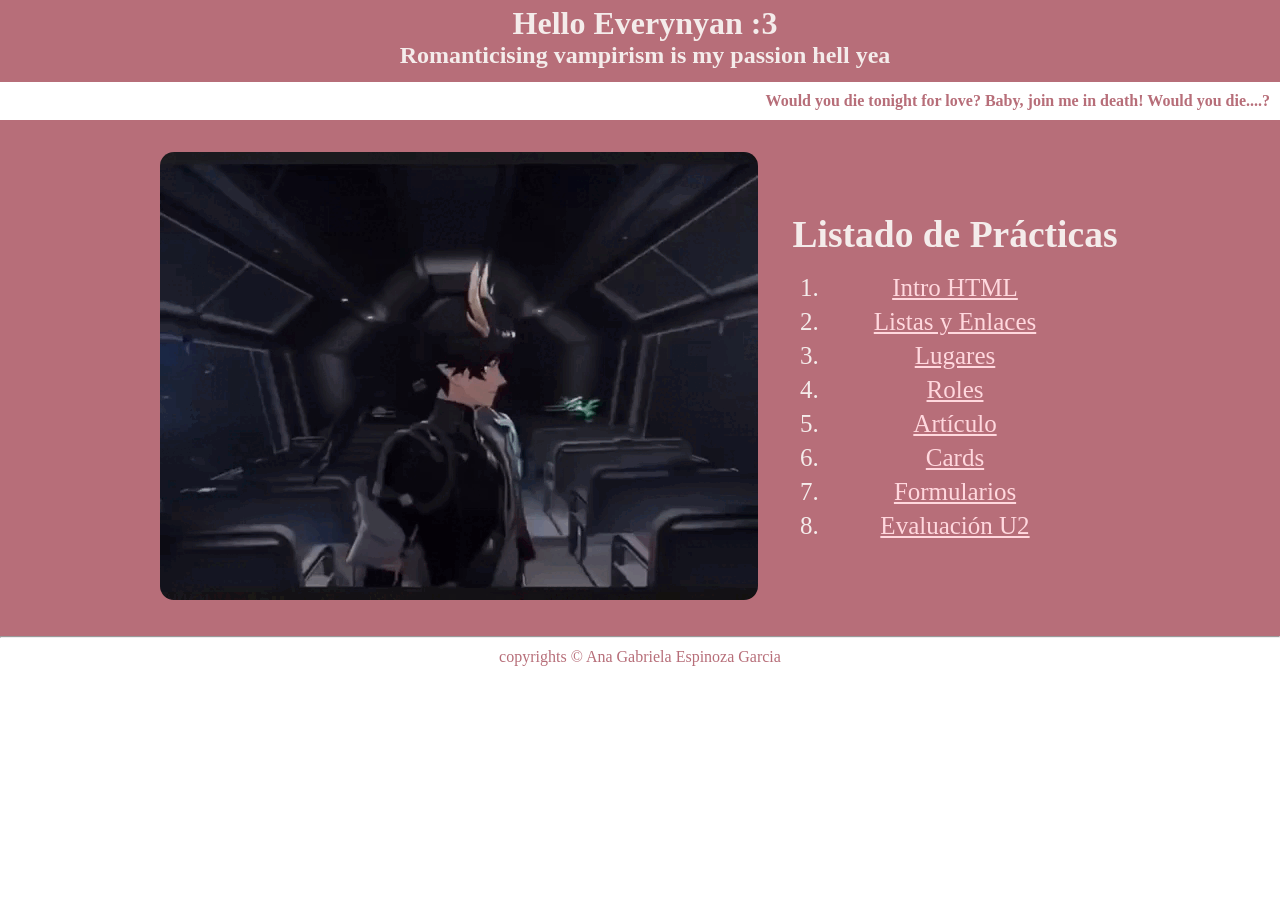
<file: index.html>
<!DOCTYPE html>
<html lang="en">
<head>
    <meta charset="UTF-8">
    <meta name="viewport" content="width=device-width, initial-scale=1.0">
    <meta name="keywords" content="jigsaw puzzle, mafumafu, utaite, jpop, jrock">
    <meta name="description" content="jigsaw puzzle nyan mafumafu">
    <title>Practicas Html - Css</title>
    <link rel="stylesheet" href="/css/index.css">
</head>
<body>
    <header>
        <div  class="everynyan">
         <h1>Hello Everynyan :3</h1>
         <h2>Romanticising vampirism is my passion hell yea</h2>
        </div>
    </header>

    <section class="song">
         <h4>Would you die tonight for love? Baby, join me in death! Would you die....?</h4>
    </section>

    <main class="body">

    <section class="container">
        <div class="danheng">
            <img src="img/danheng pt gif.gif" alt="">
        </div>

        <div class="lista">
        <h2>Listado de Prácticas</h2>
        <ol>
            <li><a href="ej/intro.html">Intro HTML</a></li>
            <li><a href="ej/listasyenlaces.html">Listas y Enlaces</a></li>
            <li><a href="ej/viajes.html">Lugares</a></li>
            <li><a href="ej/roles.html">Roles</a></li>
            <li><a href="ej/articulo.html">Artículo</a></li>
            <li><a href="ej/cards.html">Cards</a></li>
            <li><a href="ej/formularios.html">Formularios</a></li>
            <li><a href="ej/evaluacionU2.html">Evaluación U2</a></li>
        </ol>
        </div>
        </section>

    </main>

    <hr>

    <footer class="pie">
 <span>copyrights &#169;​ Ana Gabriela Espinoza Garcia</span>
    </footer>
  
</body>
</html>
</file>
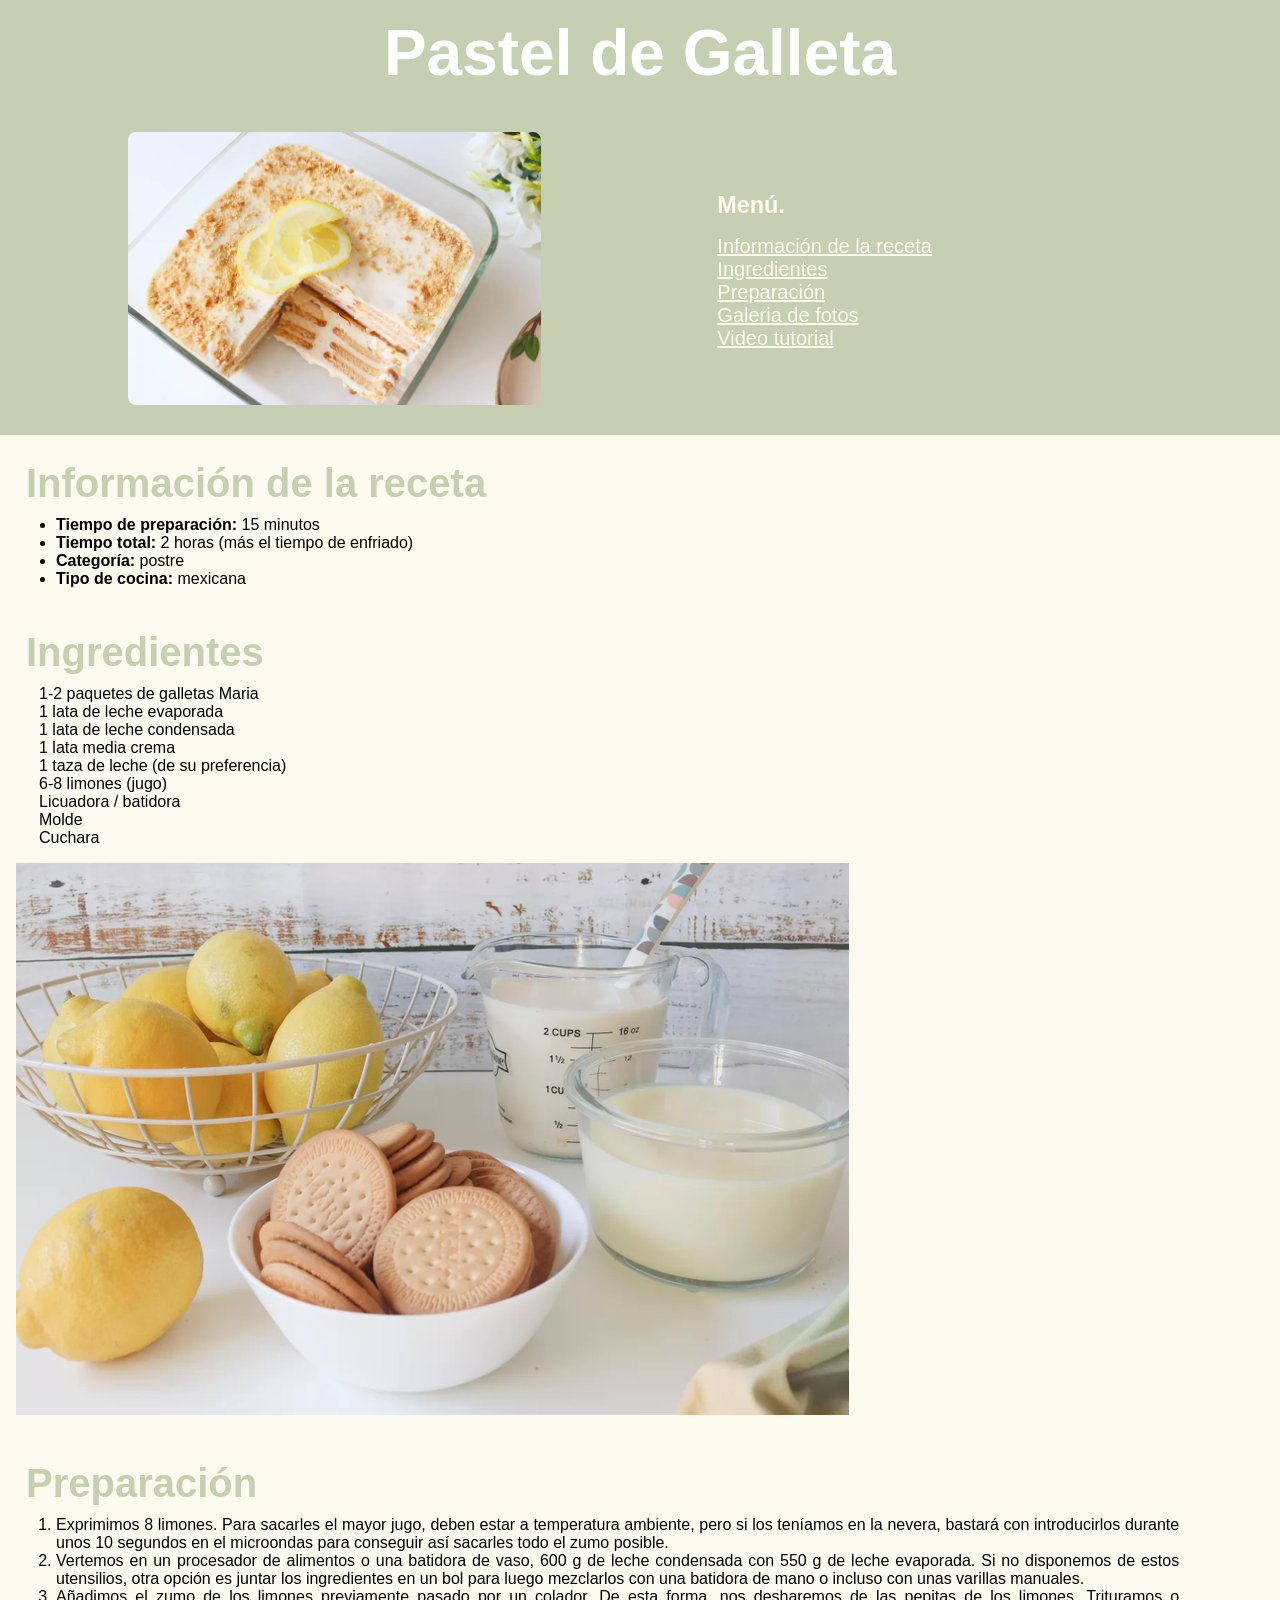
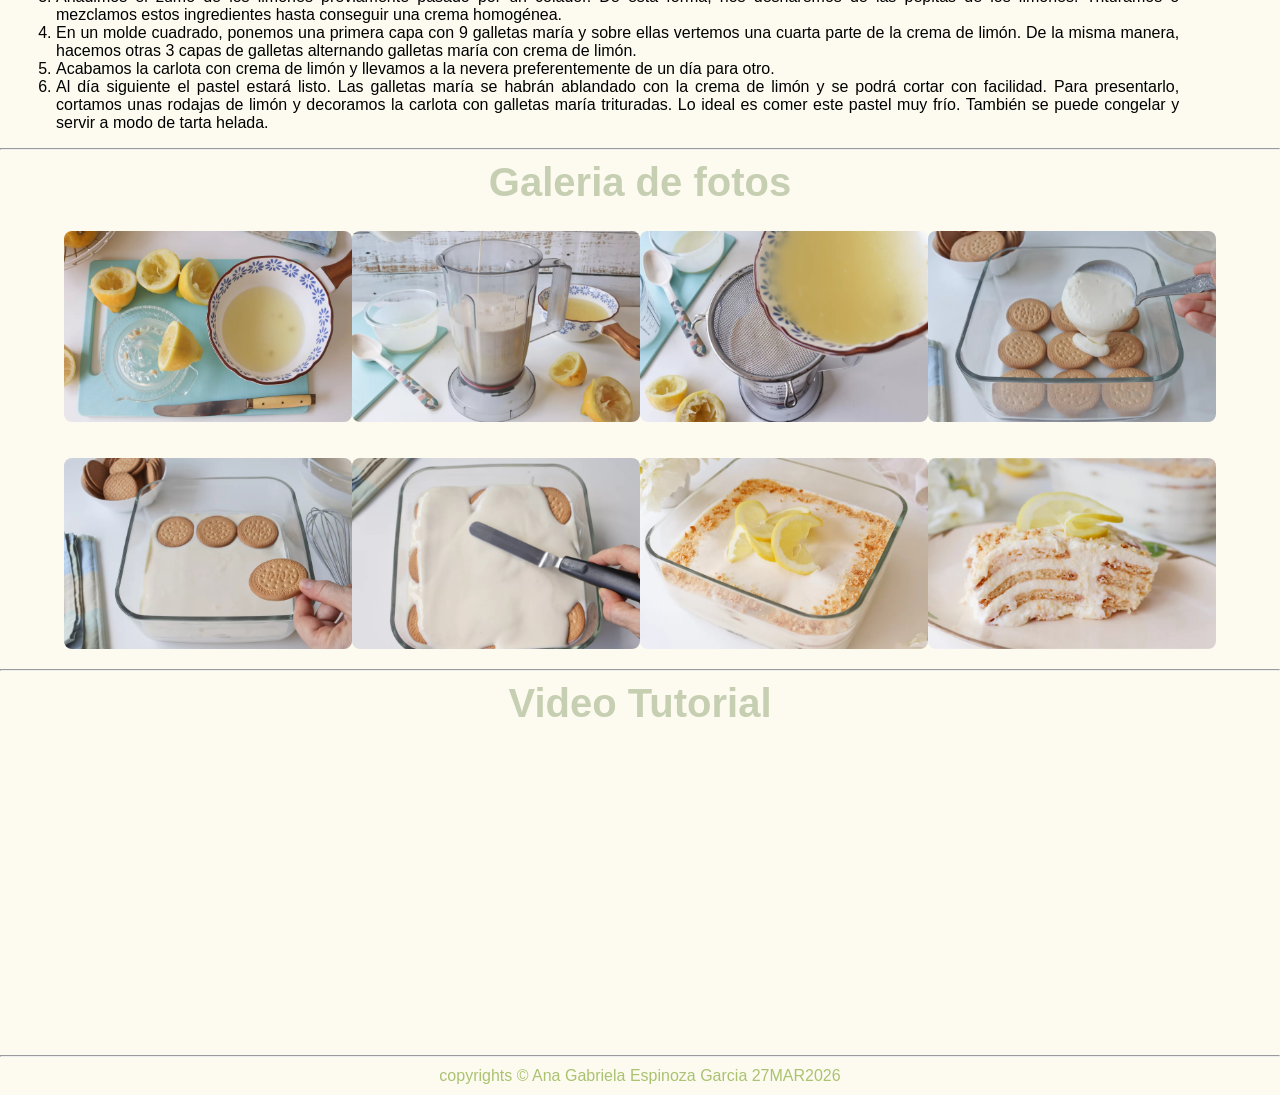
<file: ej/evaluacionU2.html>
<!DOCTYPE html>
<html lang="en">
<head>
    <meta charset="UTF-8">
    <meta name="viewport" content="width=device-width, initial-scale=1.0">
    <title>Receta de Pastel de Galleta</title>
    <link rel="stylesheet" href="../css/evaluacionU2.css">

</head>

<body>
    <header>
        <h1>Pastel de Galleta</h1>
    </header>   

    <section class="entrada">
        <div class="entrada1">
            <div class="pic">
                <img src="/img/pastel 1.jpg" alt="">
            </div>
            <div class="menu">
                <h3>Menú.</h3>
                    <p><a href="#info">Información de la receta</a></p>
                    <p><a href="#in">Ingredientes</a></p>
                    <p><a href="#pr">Preparación</a></p>
                    <p><a href="#ga">Galeria de fotos</a></p>
                    <p><a href="#vi">Video tutorial</a></p> 
            </div>
        </div>
    </section>

    <section class="info">
        <div class="container">
            <div>
                <a name="info"></a>
                <h2>Información de la receta</h2>
                <ul>
                    <li><b>Tiempo de preparación:</b> 15 minutos </li>
                    <li><b>Tiempo total:</b> 2 horas (más el tiempo de enfriado) </li>
                    <li><b>Categoría:</b> postre </li>
                    <li><b>Tipo de cocina:</b> mexicana</li>
                </ul>
            </div>
        </div>
    </section>
    
    <section class="ingredientes">
        <div class="container">
            <div>
                <a name="in"></a>
                <h2>Ingredientes</h2>
                <dl>
                    <dt>1-2 paquetes de galletas Maria </dt>
                    <dt>1 lata de leche evaporada </dt>
                    <dt>1 lata de leche condensada </dt>
                    <dt>1 lata media crema </dt>
                    <dt>1 taza de leche (de su preferencia) </dt>
                    <dt>6-8 limones (jugo) </dt>
                    <dt>Licuadora / batidora </dt>
                    <dt>Molde </dt>
                    <dt>Cuchara </dt>
                </dl>
            </div>

            <div class="infoto">
                <img src="/img/pastel 2.jpg" alt="">
            </div>
        </div>
    </section>

    <section class="receta">
        <div class="container">
            <div>
                <a name="pr"></a>
                <h2>Preparación</h2>
                <ol>
                    <li>Exprimimos 8 limones. Para sacarles el mayor jugo, deben estar a temperatura ambiente, pero si los teníamos en la nevera, bastará con introducirlos durante unos 10 segundos en el microondas para conseguir así sacarles todo el zumo posible.</li>
                    <li>Vertemos en un procesador de alimentos o una batidora de vaso, 600 g de leche condensada con 550 g de leche evaporada. Si no disponemos de estos utensilios, otra opción es juntar los ingredientes en un bol para luego mezclarlos con una batidora de mano o incluso con unas varillas manuales.</li>
                    <li>Añadimos el zumo de los limones previamente pasado por un colador. De esta forma, nos desharemos de las pepitas de los limones. Trituramos o mezclamos estos ingredientes hasta conseguir una crema homogénea.</li>
                    <li>En un molde cuadrado, ponemos una primera capa con 9 galletas maría y sobre ellas vertemos una cuarta parte de la crema de limón. De la misma manera, hacemos otras 3 capas de galletas alternando galletas maría con crema de limón.</li>
                    <li>Acabamos la carlota con crema de limón y llevamos a la nevera preferentemente de un día para otro.</li>
                    <li>Al día siguiente el pastel estará listo. Las galletas maría se habrán ablandado con la crema de limón y se podrá cortar con facilidad. Para presentarlo, cortamos unas rodajas de limón y decoramos la carlota con galletas maría trituradas. Lo ideal es comer este pastel muy frío. También se puede congelar y servir a modo de tarta helada.</li>
                </ol>
            </div>
        </div>
    </section>

    <hr>
    <section class="galeria">
         <a name="ga"></a>
            <h2>Galeria de fotos</h2>
        <div class="container3">
           
            <div class="foto">
                <img src="/img/pastel 3.jpg" alt="">
            </div>
            <div class="foto">
                <img src="/img/pastel 4.jpg" alt="">
            </div>
            <div class="foto">
                <img src="/img/pastel 5.jpg" alt="">
            </div>
            <div class="foto">
                <img src="/img/pastel 6.jpg" alt="">
            </div>
        </div>
        <div class="container3">
            <div class="foto">
                <img src="/img/pastel 7.jpg" alt="">
            </div>
            <div class="foto">
                <img src="/img/pastel 8.jpg" alt="">
            </div>
            <div class="foto">
                <img src="/img/pastel 9.jpg" alt="">
            </div>
            <div class="foto">
                <img src="/img/pastel 10.jpg" alt="">
            </div>
        </div>
    </section>
    <hr>

    <section class="tutorial">
        <div class="container5">
            <div class="video">
                <a name="vi"></a>
                <h2>Video Tutorial</h2>
                <iframe width="560" height="315" src="https://www.youtube.com/embed/ecBJHxAVXNI?si=G0HZeelyInmk3-9D" title="YouTube video player" frameborder="0" allow="accelerometer; autoplay; clipboard-write; encrypted-media; gyroscope; picture-in-picture; web-share" referrerpolicy="strict-origin-when-cross-origin" allowfullscreen></iframe>
            </div>
        </div>
    </section>

    <hr>
    <footer class="pie">
        <span>copyrights &#169;​ Ana Gabriela Espinoza Garcia 27MAR2026</span>
    </footer>
</body>
</html>
</file>
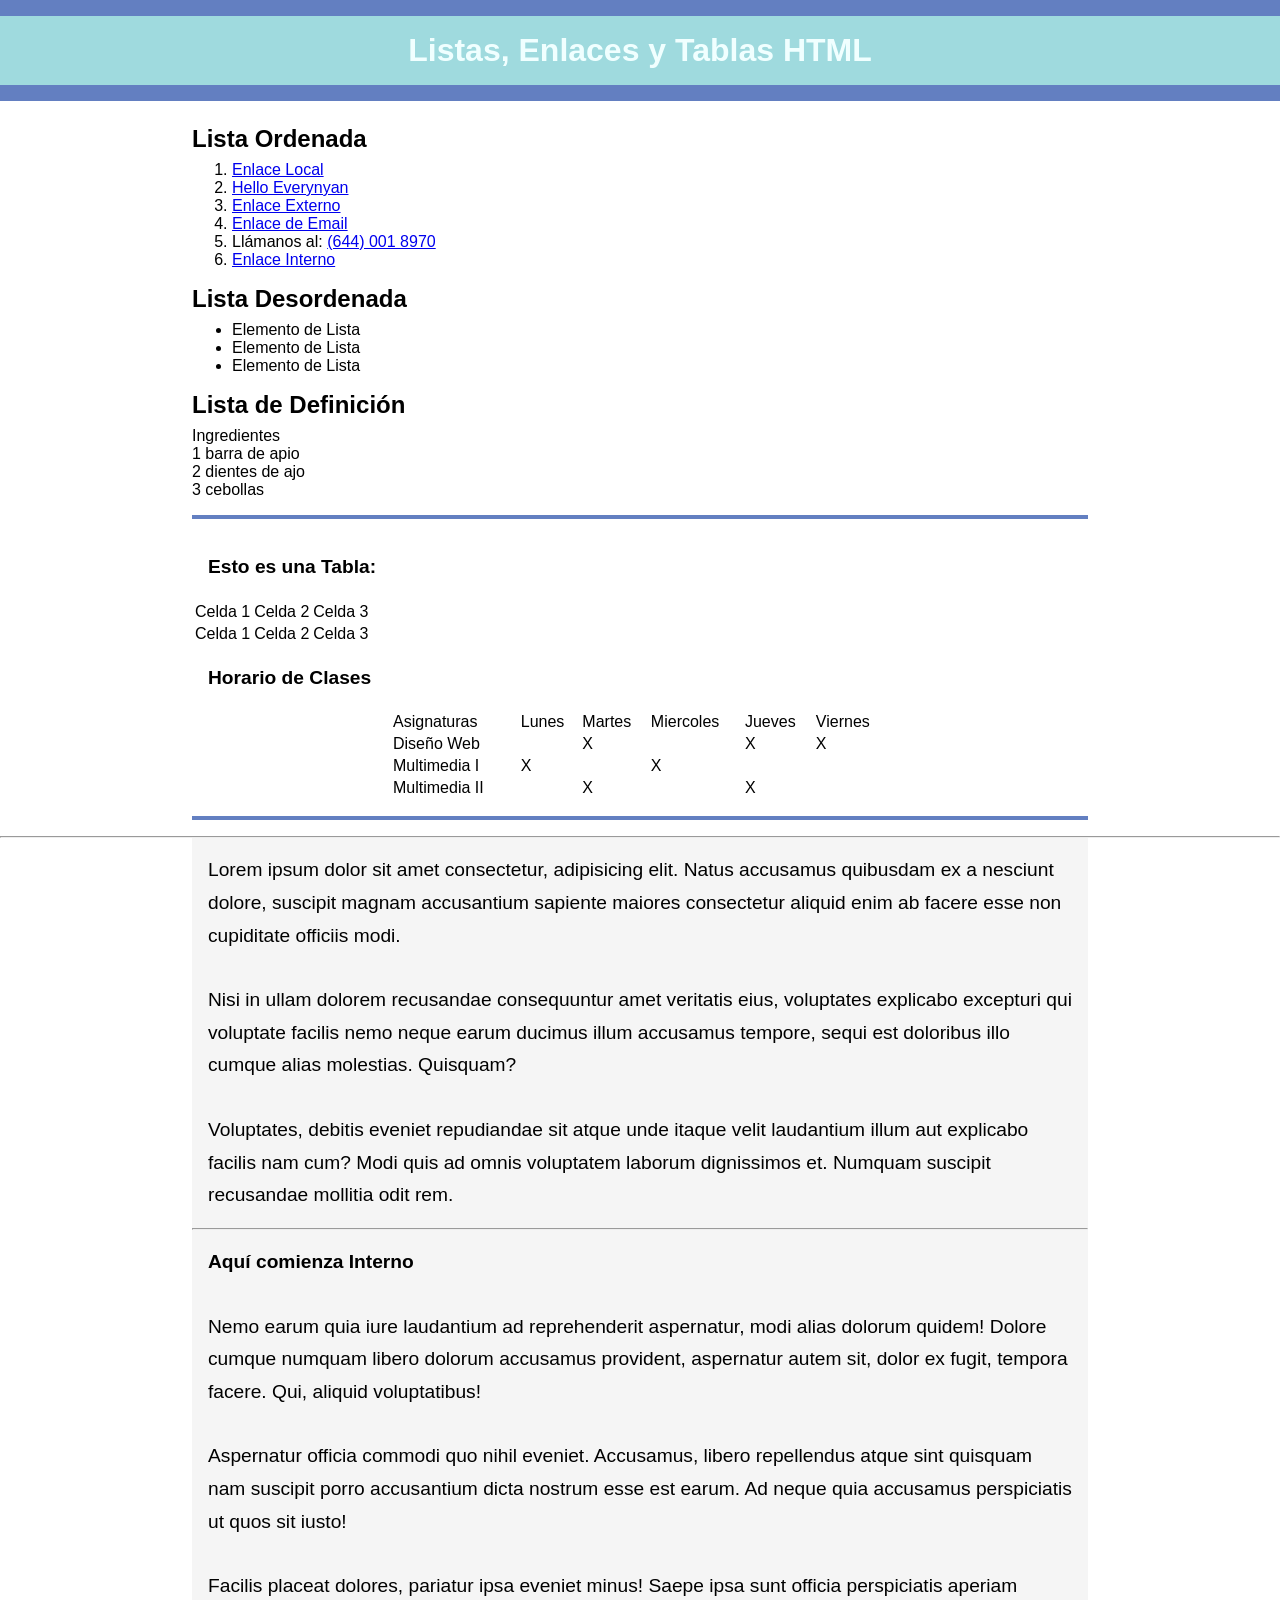
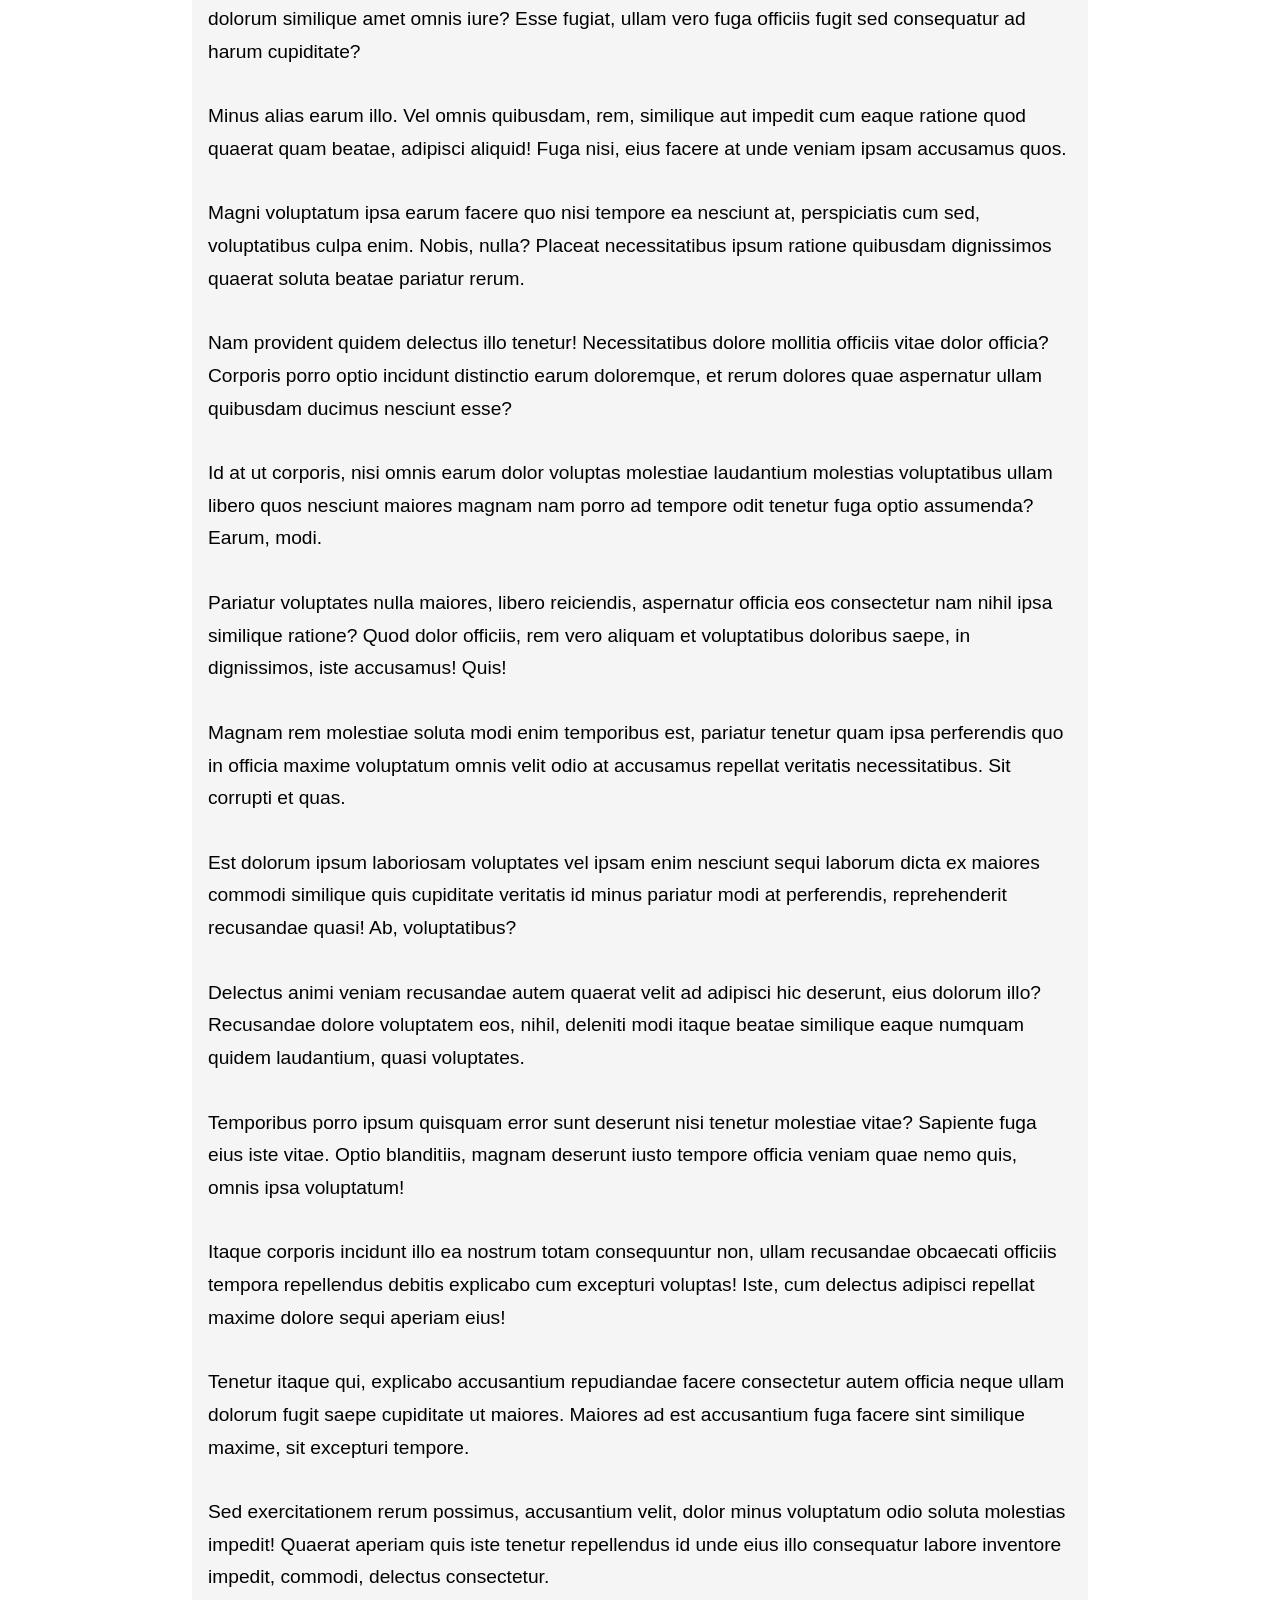
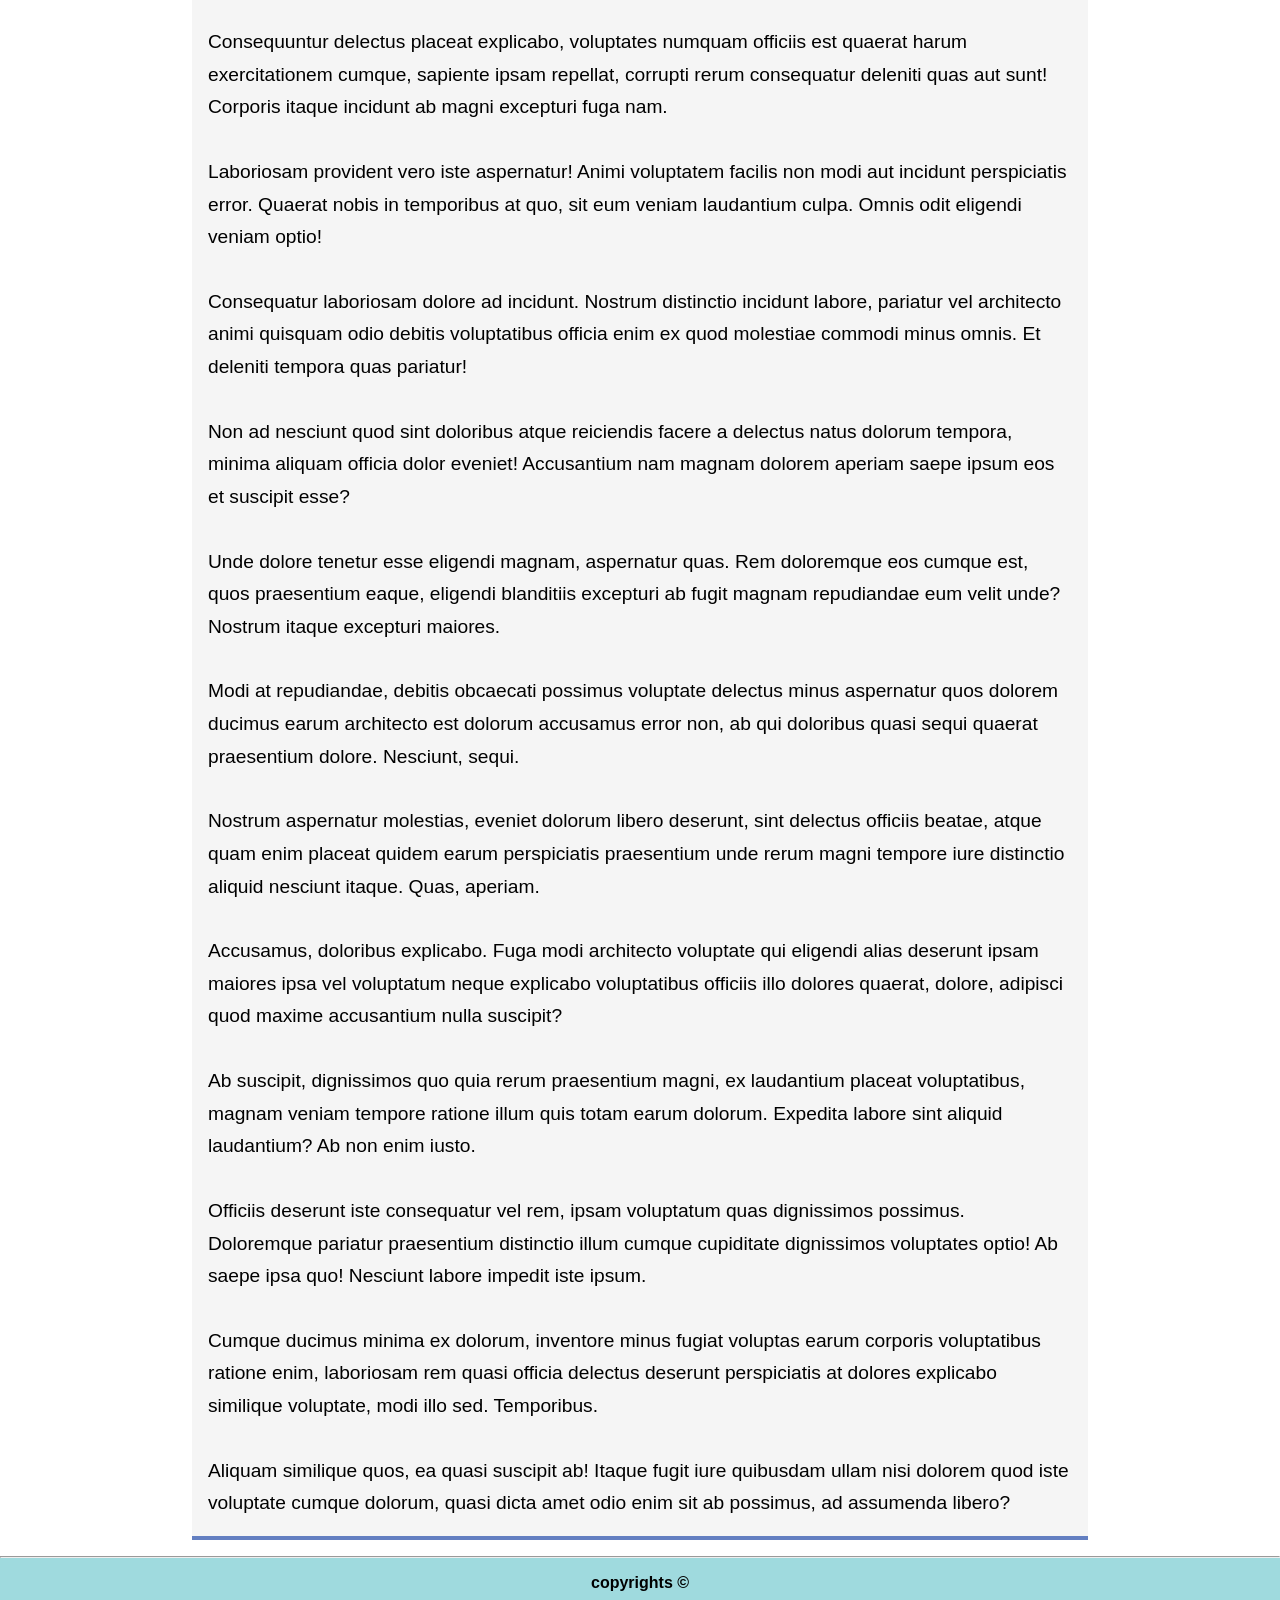
<file: ej/listasyenlaces.html>
<!DOCTYPE html>
<html lang="en">
<head>
    <meta charset="UTF-8">
    <meta name="viewport" content="width=device-width, initial-scale=1.0">
    <title>Práctica Listas y Enlaces</title>
    <link rel="stylesheet" href="../css/listas.css">
</head>
<body>
    <header class="cabecera">
        <h1>Listas, Enlaces y Tablas HTML</h1>
    </header>
    <section class="temas">
        <h2>Lista Ordenada</h2>
        <ol>
            <li><a href="intro.html">Enlace Local</a></li>
            <li><a href="../index.html" target="_blank">Hello Everynyan</a></li>
            <li><a href="https://instagram.com" target="_blank">Enlace Externo</a></li>
            <li><a href="mailto:nyanko@gmail.com">Enlace de Email</a></li>
            <li>Llámanos al: <a href="tel:6440018970">(644) 001 8970</a></li>
            <li><a href="#int">Enlace Interno</a></li>
        </ol>
        <h2>Lista Desordenada</h2>
        <ul>
            <li>Elemento de Lista</li>
            <li>Elemento de Lista</li>
            <li>Elemento de Lista</li>
        </ul>
        <h2>Lista de Definición</h2>
        <dl>
            <dt>Ingredientes</dt>
            <dd>1 barra de apio</dd>
            <dd>2 dientes de ajo</dd>
            <dd>3 cebollas</dd>
        </dl>
    </section>
    <section class="temas">
        <h3>Esto es una Tabla:</h3>
        <table>
            <tr>
                <td>Celda 1</td>
                <td>Celda 2</td>
                <td>Celda 3</td>
            </tr>
            <tr>
                <td>Celda 1</td>
                <td>Celda 2</td>
                <td>Celda 3</td>
            </tr>
        </table>
        <h3>Horario de Clases</h3>
        <table class="Horario">
            <tr>
                <td>Asignaturas</td>
                <td></td>
                <td>Lunes</td>
                <td>Martes</td>
                <td>Miercoles</td>
                <td>Jueves</td>
                <td>Viernes</td>
            </tr>
            <tr>
                <td>Diseño Web</td>
                <td></td>
                <td></td>
                <td>X</td>
                <td></td>
                <td>X</td>
                <td>X</td>
            </tr>
            <tr>
                <td>Multimedia I</td>
                <td></td>
                <td>X</td>
                <td></td>
                <td>X</td>
                <td></td>
                <td></td>
            </tr>
            <tr>
                <td>Multimedia II</td>
                <td></td>
                <td></td>
                <td>X</td>
                <td></td>
                <td>X</td>
                <td></td>
            </tr>
        </table>

    </section>

    <hr>
    <div class="temas" id="contenido">
        <p>Lorem ipsum dolor sit amet consectetur, adipisicing elit. Natus accusamus quibusdam ex a nesciunt dolore, suscipit magnam accusantium sapiente maiores consectetur aliquid enim ab facere esse non cupiditate officiis modi.</p>
        <p>Nisi in ullam dolorem recusandae consequuntur amet veritatis eius, voluptates explicabo excepturi qui voluptate facilis nemo neque earum ducimus illum accusamus tempore, sequi est doloribus illo cumque alias molestias. Quisquam?</p>
        <p>Voluptates, debitis eveniet repudiandae sit atque unde itaque velit laudantium illum aut explicabo facilis nam cum? Modi quis ad omnis voluptatem laborum dignissimos et. Numquam suscipit recusandae mollitia odit rem.</p>
     <hr>
        <a name="int"></a>
        <h3>Aquí comienza Interno</h3>
        <p>Nemo earum quia iure laudantium ad reprehenderit aspernatur, modi alias dolorum quidem! Dolore cumque numquam libero dolorum accusamus provident, aspernatur autem sit, dolor ex fugit, tempora facere. Qui, aliquid voluptatibus!</p>
        <p>Aspernatur officia commodi quo nihil eveniet. Accusamus, libero repellendus atque sint quisquam nam suscipit porro accusantium dicta nostrum esse est earum. Ad neque quia accusamus perspiciatis ut quos sit iusto!</p>
        <p>Facilis placeat dolores, pariatur ipsa eveniet minus! Saepe ipsa sunt officia perspiciatis aperiam dolorum similique amet omnis iure? Esse fugiat, ullam vero fuga officiis fugit sed consequatur ad harum cupiditate?</p>
        <p>Minus alias earum illo. Vel omnis quibusdam, rem, similique aut impedit cum eaque ratione quod quaerat quam beatae, adipisci aliquid! Fuga nisi, eius facere at unde veniam ipsam accusamus quos.</p>
        <p>Magni voluptatum ipsa earum facere quo nisi tempore ea nesciunt at, perspiciatis cum sed, voluptatibus culpa enim. Nobis, nulla? Placeat necessitatibus ipsum ratione quibusdam dignissimos quaerat soluta beatae pariatur rerum.</p>
        <p>Nam provident quidem delectus illo tenetur! Necessitatibus dolore mollitia officiis vitae dolor officia? Corporis porro optio incidunt distinctio earum doloremque, et rerum dolores quae aspernatur ullam quibusdam ducimus nesciunt esse?</p>
        <p>Id at ut corporis, nisi omnis earum dolor voluptas molestiae laudantium molestias voluptatibus ullam libero quos nesciunt maiores magnam nam porro ad tempore odit tenetur fuga optio assumenda? Earum, modi.</p>
        <p>Pariatur voluptates nulla maiores, libero reiciendis, aspernatur officia eos consectetur nam nihil ipsa similique ratione? Quod dolor officiis, rem vero aliquam et voluptatibus doloribus saepe, in dignissimos, iste accusamus! Quis!</p>
        <p>Magnam rem molestiae soluta modi enim temporibus est, pariatur tenetur quam ipsa perferendis quo in officia maxime voluptatum omnis velit odio at accusamus repellat veritatis necessitatibus. Sit corrupti et quas.</p>
        <p>Est dolorum ipsum laboriosam voluptates vel ipsam enim nesciunt sequi laborum dicta ex maiores commodi similique quis cupiditate veritatis id minus pariatur modi at perferendis, reprehenderit recusandae quasi! Ab, voluptatibus?</p>
        <p>Delectus animi veniam recusandae autem quaerat velit ad adipisci hic deserunt, eius dolorum illo? Recusandae dolore voluptatem eos, nihil, deleniti modi itaque beatae similique eaque numquam quidem laudantium, quasi voluptates.</p>
        <p>Temporibus porro ipsum quisquam error sunt deserunt nisi tenetur molestiae vitae? Sapiente fuga eius iste vitae. Optio blanditiis, magnam deserunt iusto tempore officia veniam quae nemo quis, omnis ipsa voluptatum!</p>
        <p>Itaque corporis incidunt illo ea nostrum totam consequuntur non, ullam recusandae obcaecati officiis tempora repellendus debitis explicabo cum excepturi voluptas! Iste, cum delectus adipisci repellat maxime dolore sequi aperiam eius!</p>
        <p>Tenetur itaque qui, explicabo accusantium repudiandae facere consectetur autem officia neque ullam dolorum fugit saepe cupiditate ut maiores. Maiores ad est accusantium fuga facere sint similique maxime, sit excepturi tempore.</p>
        <p>Sed exercitationem rerum possimus, accusantium velit, dolor minus voluptatum odio soluta molestias impedit! Quaerat aperiam quis iste tenetur repellendus id unde eius illo consequatur labore inventore impedit, commodi, delectus consectetur.</p>
        <p>Consequuntur delectus placeat explicabo, voluptates numquam officiis est quaerat harum exercitationem cumque, sapiente ipsam repellat, corrupti rerum consequatur deleniti quas aut sunt! Corporis itaque incidunt ab magni excepturi fuga nam.</p>
        <p>Laboriosam provident vero iste aspernatur! Animi voluptatem facilis non modi aut incidunt perspiciatis error. Quaerat nobis in temporibus at quo, sit eum veniam laudantium culpa. Omnis odit eligendi veniam optio!</p>
        <p>Consequatur laboriosam dolore ad incidunt. Nostrum distinctio incidunt labore, pariatur vel architecto animi quisquam odio debitis voluptatibus officia enim ex quod molestiae commodi minus omnis. Et deleniti tempora quas pariatur!</p>
        <p>Non ad nesciunt quod sint doloribus atque reiciendis facere a delectus natus dolorum tempora, minima aliquam officia dolor eveniet! Accusantium nam magnam dolorem aperiam saepe ipsum eos et suscipit esse?</p>
        <p>Unde dolore tenetur esse eligendi magnam, aspernatur quas. Rem doloremque eos cumque est, quos praesentium eaque, eligendi blanditiis excepturi ab fugit magnam repudiandae eum velit unde? Nostrum itaque excepturi maiores.</p>
        <p>Modi at repudiandae, debitis obcaecati possimus voluptate delectus minus aspernatur quos dolorem ducimus earum architecto est dolorum accusamus error non, ab qui doloribus quasi sequi quaerat praesentium dolore. Nesciunt, sequi.</p>
        <p>Nostrum aspernatur molestias, eveniet dolorum libero deserunt, sint delectus officiis beatae, atque quam enim placeat quidem earum perspiciatis praesentium unde rerum magni tempore iure distinctio aliquid nesciunt itaque. Quas, aperiam.</p>
        <p>Accusamus, doloribus explicabo. Fuga modi architecto voluptate qui eligendi alias deserunt ipsam maiores ipsa vel voluptatum neque explicabo voluptatibus officiis illo dolores quaerat, dolore, adipisci quod maxime accusantium nulla suscipit?</p>
        <p>Ab suscipit, dignissimos quo quia rerum praesentium magni, ex laudantium placeat voluptatibus, magnam veniam tempore ratione illum quis totam earum dolorum. Expedita labore sint aliquid laudantium? Ab non enim iusto.</p>
        <p>Officiis deserunt iste consequatur vel rem, ipsam voluptatum quas dignissimos possimus. Doloremque pariatur praesentium distinctio illum cumque cupiditate dignissimos voluptates optio! Ab saepe ipsa quo! Nesciunt labore impedit iste ipsum.</p>
        <p>Cumque ducimus minima ex dolorum, inventore minus fugiat voluptas earum corporis voluptatibus ratione enim, laboriosam rem quasi officia delectus deserunt perspiciatis at dolores explicabo similique voluptate, modi illo sed. Temporibus.</p>
        <p>Aliquam similique quos, ea quasi suscipit ab! Itaque fugit iure quibusdam ullam nisi dolorem quod iste voluptate cumque dolorum, quasi dicta amet odio enim sit ab possimus, ad assumenda libero?</p>
    </div>
    
    <hr>
    <footer class="pie">
        <span>copyrights &#169;​</span>
    </footer>

</body>
</html>
</file>
<file: css/index.css>
/* INDEX DECORACION */

* { margin: 0;
    padding: 0; }

.everynyan { background-color: #b76e79;
             color: #f4eceb;
             padding: 5px;
             text-align: center;
             width: 100%; }

.everynyan h2 { padding-bottom: 8px; }

.song { color: #b76e79;
        text-align: right;
        padding: 10px; }

.body { background-color: #b76e79; }

.container { color: #f4eceb;
         padding: 16px;
         display: flex;
         flex-direction: row;
         box-sizing: border-box;
         align-content: center;
         text-align: center;
         justify-content: space-around;
         width: 80%;
         min-height: 1px;
         margin: auto; }

.lista h2 { padding-bottom: 15px;
                 text-align: center; }

.lista li { width: 80%;
         min-height: 100%;
         margin: auto;
         align-content: center;
         padding: 3px;
         box-sizing: border-box; }



.lista li a { color: #ffd8de;
              }

.danheng img { width: 100%;
               height: auto;
               border-radius: 30px;
              padding: 16px;
                box-sizing: border-box; }

.pie { text-align: center;
       color: #b76e79;
       padding-top: 10px; }

.lista { display: block;
         margin: auto;
         font-size: 25px; }
</file>
<file: css/evaluacionU2.css>
/*CSS EVALUACION U2*/

* { margin: 0%; }

body { font-family: 'Trebuchet MS', 'Lucida Sans Unicode', 'Lucida Grande', 'Lucida Sans', Arial, sans-serif;
       background-color: #FDFBF0; }

h1 { text-align: center;
    background-color: #C6CFB1;
    padding: 16px 0px;
    color: white;
    font-size: 50px; }

.entrada { background-color: #C6CFB1;
        width: 100%;
        padding: 10px 0px; }

.entrada1 { width: 80%;
             min-height: 1px;
             padding: 16px;
             margin: auto;
             display: flex;
             flex-direction: row;
             justify-content: space-between;
              }

.pic img { width: 80%;
            height: auto;
            border-radius: 8px;
            margin: auto;
            box-sizing: border-box; }

.menu { width: 60%;
        color: #FDFBF0;
        align-content: center;
        font-size: 20px; }

.menu h3 { padding-bottom: 16px; }

.menu a { color: #FDFBF0; }

.container { padding: 16px; }

.container h2 { color: #C6CFB1;
            padding: 10px; }

.ingredientes dt { padding-left: 23px; }
.infoto { padding-top: 16px; }

.receta ol { text-align: justify;
             width: 90%; }


.galeria h2 { color: #C6CFB1;
              padding: 10px;
              text-align: center; }
.container3 { width: 90%;
             min-height: 1px;
             padding: 16px;
             margin: auto;
             display: flex;
             flex-direction: row;
             text-align: center; }

.foto img {  width: 100%;
             height: auto;
             border-radius: 8px;
             margin: auto; }


.container5 h2 { color: #C6CFB1;
                padding: 10px;
                text-align: center; }
.video { width: 100%;
         height: auto;
         }


.pie { color: #aac272;
       text-align: center;
       padding: 10px; }


/* BREAKPOINT 300PX */

@media only screen and ( min-width: 300px ) {
    h1 { font-size: 4em; }
    h2 { font-size: 2.5em; }
    .ul, .dl, .ol { font-size: 2em; }

    .foto img {  }

    .pic img { width: 70%; }
    .entrada { width: 100%; }


}
</file>
<file: css/listas.css>
/* DOCUMENTO CSS */

* { margin: 0%; }

body { font-family: Verdana, Geneva, Tahoma, sans-serif; }

h1 { text-align: center;
    background-color: rgb(159, 218, 222);
    padding: 16px 0px;
    color: azure; }

h2 { padding-bottom: 8px; }

header.cabecera { background-color: rgb(99, 127, 193);
                      padding: 16px 0px;
                    margin-bottom: 24px; } 

.temas { width: 70%;
        border-bottom: 4px solid rgb(99, 127, 193);
        margin: 0px auto 16px auto;
        background-color: rgb(233, 122, 122); }

section.temas { background-color: rgb(255, 255, 255); } 

.temas ol, .temas ul, .temas dl { padding-bottom: 16px; } 

#contenido { background-color: whitesmoke; }

div.temas p, h3 { line-height: 170%;
              padding: 16px;
              font-size: 1.2em; }

.pie { text-align: center;
       background-color: rgb(159, 218, 222);
       padding: 16px 0px;
      font-weight: bold; }

.Horario { padding-bottom: 16px;
           width: 500px;
        margin: auto; }
</file>
